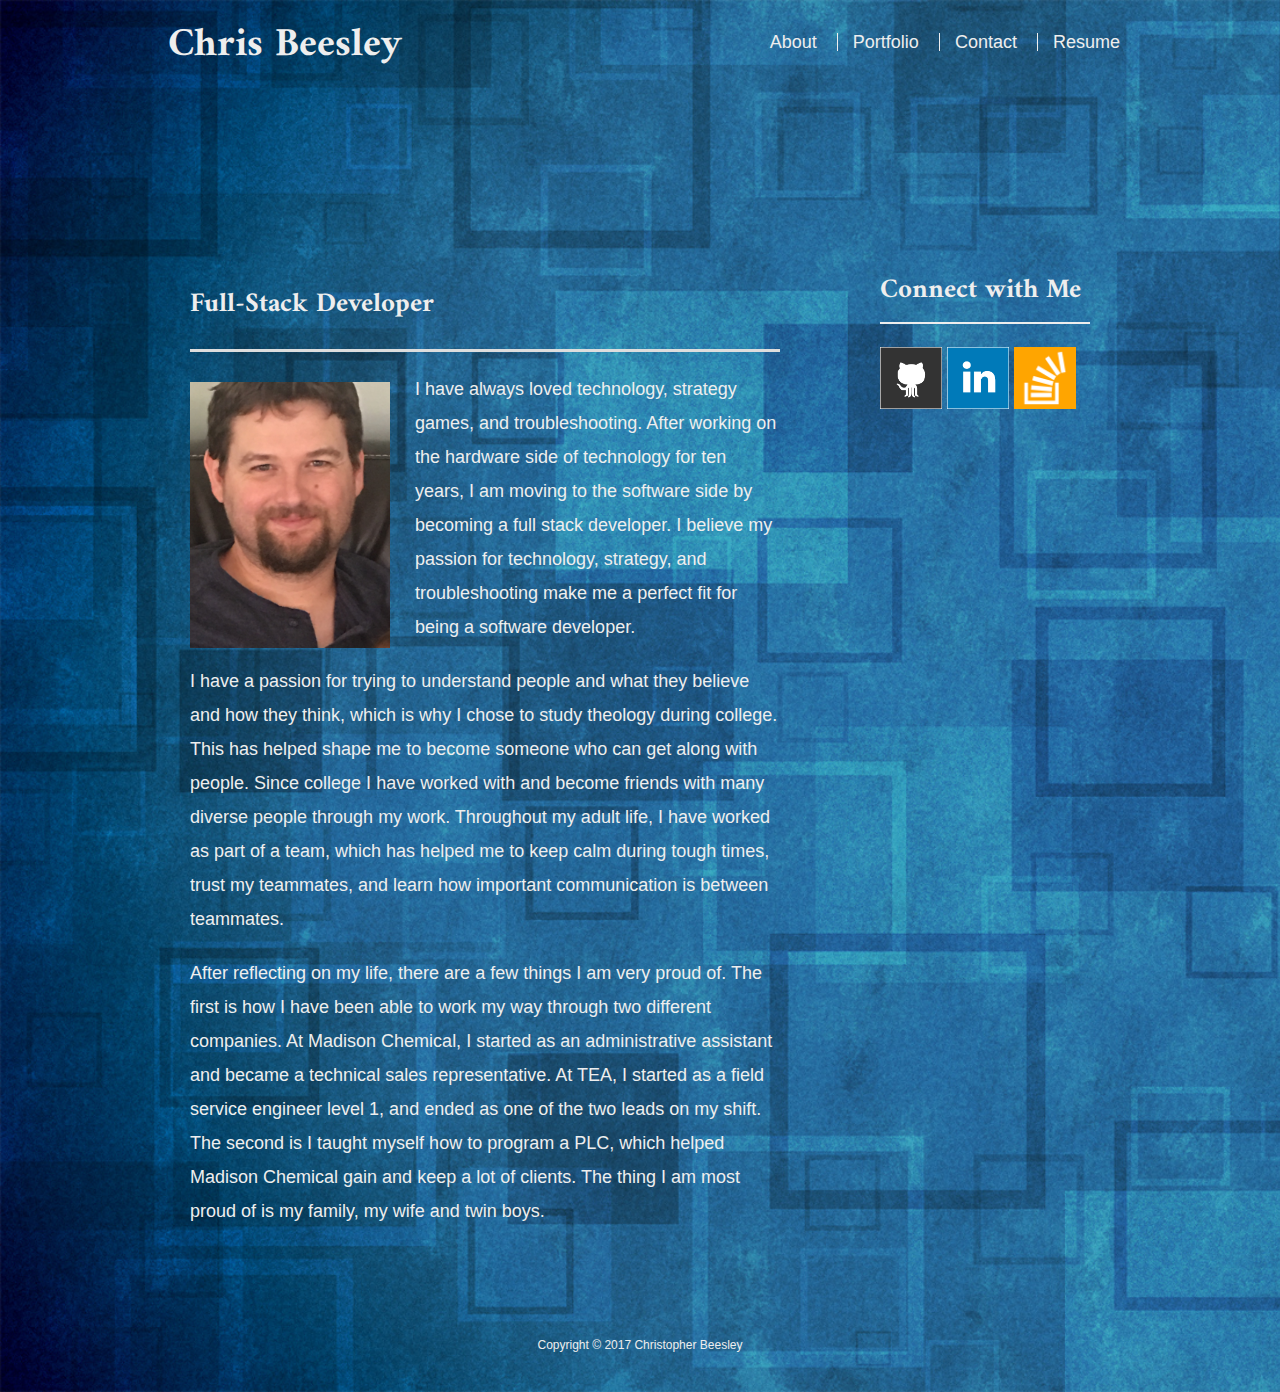
<file: index.html>
<!doctype html>
<html lang="en-us">

<head>
  <meta charset="UTF-8">
  <title>About | Chris Beesley</title>
  <link rel="stylesheet" type="text/css" href="assets/css/reset.css">
  <link rel="stylesheet" type="text/css" href="assets/css/style.css">
  <meta name="viewport" content="width=device-width, initial-scale=1.0">
  <link href="assets/images/favicon.ico" rel="icon" type="image/x-icon" />
  <link href="https://fonts.googleapis.com/css?family=Amiri" rel="stylesheet">

</head>

<body>

  <header id="masthead">
    <div class="container">
      <a href="index.html" id="logo">Chris Beesley</a>
      <nav>
        <a href="index.html">About</a>
        <a href="portfolio.html">Portfolio</a>
        <a href="contact.html">Contact</a>
        <a href="assets/documents/ChrisResume2.pdf">Resume</a>
      </nav>
    </div>
  </header>

  <div id="main-container" class="container">
    <section class="main-section">
      <h1>Full-Stack Developer</h1>

      <img src="assets/images/ProfilePic.jpg" class="auth-image" alt="Your Name">

      <p>I have always loved technology, strategy games, and troubleshooting. After working on the hardware side of technology for ten years, I am moving to the software side by becoming a full stack developer. I believe my passion for technology, strategy,
        and troubleshooting make me a perfect fit for being a software developer.</p>

      <p>I have a passion for trying to understand people and what they believe and how they think, which is why I chose to study theology during college. This has helped shape me to become someone who can get along with people. Since college I have worked
        with and become friends with many diverse people through my work. Throughout my adult life, I have worked as part of a team, which has helped me to keep calm during tough times, trust my teammates, and learn how important communication is between
        teammates. </p>

      <p>After reflecting on my life, there are a few things I am very proud of. The first is how I have been able to work my way through two different companies. At Madison Chemical, I started as an administrative assistant and became a technical sales
        representative. At TEA, I started as a field service engineer level 1, and ended as one of the two leads on my shift. The second is I taught myself how to program a PLC, which helped Madison Chemical gain and keep a lot of clients. The thing I
        am most proud of is my family, my wife and twin boys.</p>

    </section>

    <section class="sidebar">
      <div id="connect">
        <h2>Connect with Me</h2>

        <a href="https://github.com/cbeez07"><img src="assets/images/github-128.png" class="social" alt="GitHub" /></a>
        <a href="https://www.linkedin.com/in/beesleyc07"><img src="assets/images/linkedin-128.png" class="social" alt="LinkedIn" /></a>
        <a href="https://stackexchange.com/users/12539854/chris-beesley"><img src="assets/images/stackoverflow-128.png" class="social" alt="Stack Overflow" /></a>
      </div>
    </section>
  </div>

  <footer>
    <div class="container">
      Copyright &copy; 2017 Christopher Beesley
    </div>
  </footer>
</body>

</html>
</file>
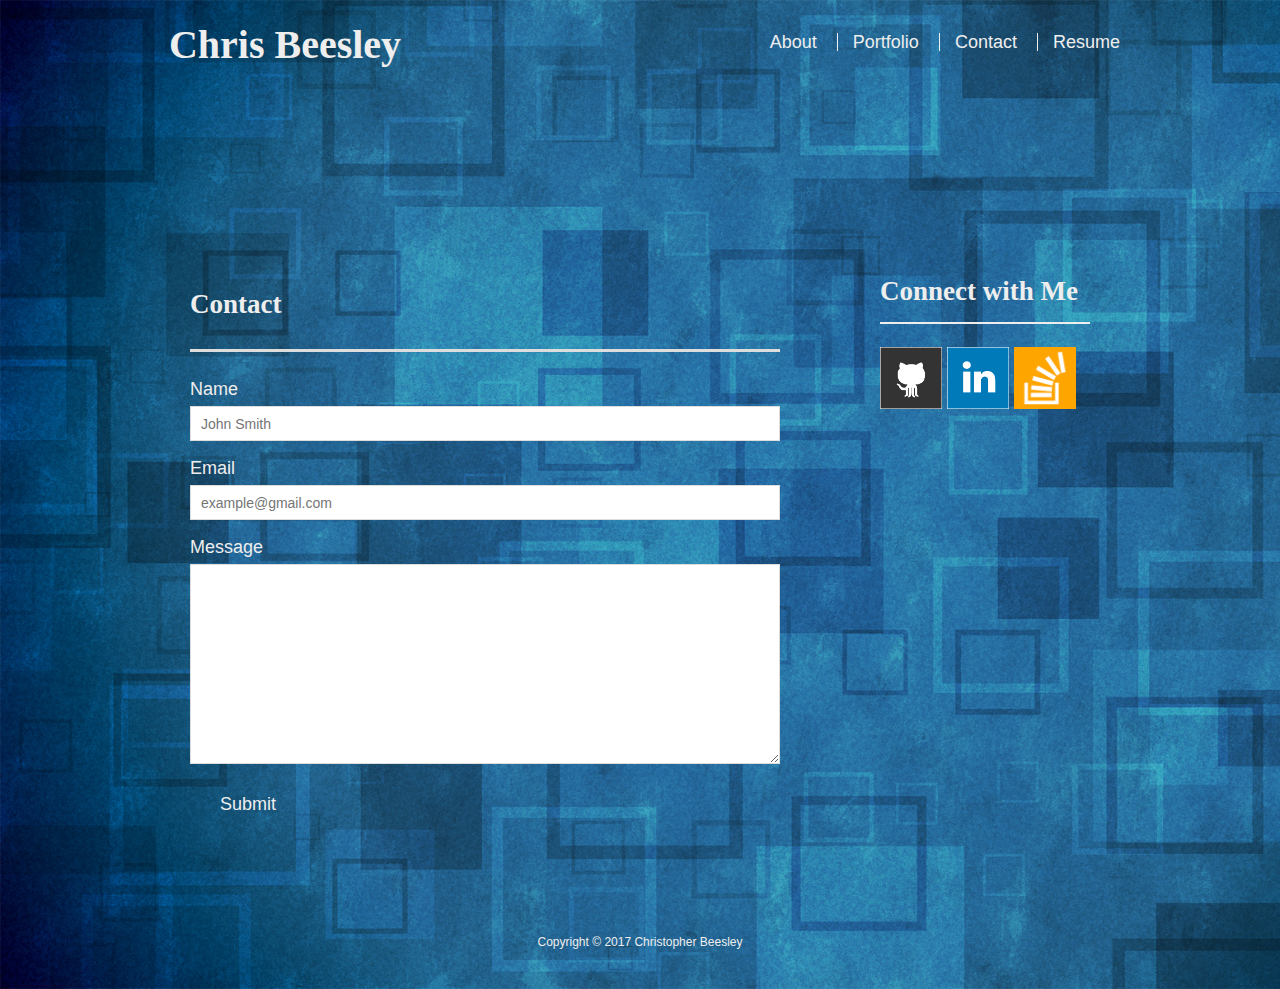
<file: contact.html>
<!doctype html>
<html lang="en-us">

<head>
  <meta name="viewport" content="width=device-width, initial-scale=1.0">
  <meta charset="UTF-8">
  <title>Contact | Chris Beesley</title>
  <link rel="stylesheet" type="text/css" href="assets/css/reset.css">
  <link rel="stylesheet" type="text/css" href="assets/css/style.css">
  <link href="assets/images/favicon.ico" rel="icon" type="image/x-icon" />
</head>

<body>

  <header id="masthead">
    <div class="container">
      <a href="index.html" id="logo">Chris Beesley</a>
      <nav>
        <a href="index.html">About</a>
        <a href="portfolio.html">Portfolio</a>
        <a href="contact.html">Contact</a>
        <a href="assets/documents/ChrisResume2.pdf">Resume</a>

      </nav>
    </div>
  </header>

  <div id="main-container" class="container">
    <section class="main-section">
      <h1>Contact</h1>

      <form id="contact-form">
        <ul>
          <li>
            <label for="name">Name</label>
            <input type="text" id="name" name="name" placeholder="John Smith" required="required">
          </li>
          <li>
            <label for="email">Email</label>
            <input type="email" id="email" name="email" placeholder="example@gmail.com" required="required">
          </li>
          <li>
            <label for="message">Message</label>
            <textarea id="message" name="message" required="required"></textarea>
          </li>
        </ul>
        <input type="submit">
      </form>

    </section>

    <section class="sidebar">
      <div id="connect">
        <h2>Connect with Me</h2>

        <a href="https://github.com/cbeez07"><img src="assets/images/github-128.png" class="social" alt="GitHub" /></a>
        <a href="https://www.linkedin.com/in/beesleyc07"><img src="assets/images/linkedin-128.png" class="social" alt="LinkedIn" /></a>
        <a href="https://stackexchange.com/users/12539854/chris-beesley"><img src="assets/images/stackoverflow-128.png" class="social" alt="Stack Overflow" /></a>
      </div>
    </section>
  </div>

  <footer>
    <div class="container">
      Copyright &copy; 2017 Christopher Beesley
    </div>
  </footer>
</body>

</html>
</file>
<file: assets/css/style.css>
body {
  font-family: Arial, "Helvetica Neue", Helvetica, sans-serif;
  font-size: 18px;
  line-height: 34px;
  color: #eee;
  background: url("../images/bg-image.jpg");
  background-size: cover;
  background-repeat: no-repeat;
}

* {
  box-sizing: border-box;
}

/* general */

.container {
  width: 100%;
  max-width: 960px;
  margin: 0 auto;
  clear: both;
}

h1,
h2,
h3,
p {
  margin-bottom: 20px;
}

p:last-child {
  margin-bottom: 0;
}

h1,
h2,
h3 {
  font-size: 27px !important;
  font-family: 'Amiri', serif;
  font-weight: 700;
  color: #eee;
}

h1 {
  padding-bottom: 20px;
  font-size: 30px;
  line-height: 49px;
  border-bottom: 3px solid #ddd;
}

h2,
h3 {
  font-size: 22px;
}

/* header */

#masthead {
/*   position: fixed;
   */
  z-index: 99;
  width: 100%;
  margin: 0 0 30px;
  overflow: auto;
  color: #eee;
  background: #dbf5dc00;
}

#logo {
  float: left;
  width: 250px;
  height: 90px;
  font-family: 'Amiri', serif;
  font-size: 40px;
  font-weight: 700;
  line-height: 90px;
  color: #eee;
  text-align: center;
  text-decoration: none;
/*   background: #4aaaa5;
 */}

nav {
  float: right;
  margin-top: 25px;
}

nav a {
  display: inline-block;
  padding-left: 15px;
  margin-left: 15px;
  line-height: 18px;
  color: #eee;
  text-decoration: none;
  border-left: 1px solid #efefef;
}

nav a:first-child {
  border-left: 0 none;
}

/* footer */

footer {
  padding: 30px 0;
  clear: both;
  font-size: 12px;
  color: #eee;
  text-align: center;
}

/* sidebar */

.sidebar {
  float: right;
  width: 100%;
  max-width: 270px;
  padding: 30px;
  margin-bottom: 20px;
}

h3,
.sidebar h2 {
  padding-bottom: 20px;
  margin-bottom: 15px;
  line-height: 22px;
  border-bottom: 2px solid #eee;
}

.social {
  background: white;
  width: 62px;
  height: 62px;
  margin-top: 8px;
  margin-right: 5px;
}

.social:last-child {
  margin-right: 0;
}

/* main */

#main-container {
  padding-top: 130px;
}

.main-section {
  color: #eee;
  float: left;
  width: 100%;
  max-width: 650px;
  padding: 30px;
  margin: 0 0 40px;
  background: ##fff0;
}

/* portfolio page */

.work {
  position: relative;
  float: left;
  width: 274px;
  margin: 20px 0 25px;
  overflow: auto;
}

.work:nth-child(even) {
  margin-right: 40px;
}

.work img {
  height: 205px;
  width: 100%;
  border: 0 none;
  opacity: 0.8;
}

.work h3 {
  position: absolute;
  bottom: 20px;
  width: 100%;
  padding: 15px;
  margin-bottom: 0;
  font-weight: 300;
  line-height: 30px;
  color: #eee;
  text-align: center;
  background: #4aaaa5;
  border-bottom: 0;
}

.auth-image {
  float: left;
  width: 200px;
  height: auto;
  margin-top: 10px;
  margin-right: 25px;
}

/* contact page */

#contact-form ul {
  margin-bottom: 20px;
}

#contact-form li {
  margin-bottom: 10px;
}

label,
input[type=text],
input[type=email],
textarea {
  display: block;
  width: 100%;
}

input[type=text],
input[type=email],
textarea {
  height: 35px;
  padding: 0 10px;
  font-size: 14px;
  border: 1px solid #ddd;
}

textarea {
  height: 200px;
}

input[type=submit] {
  padding: 10px 30px;
  font-size: 18px;
  color: #eee;
  cursor: pointer;
  background: #4aaaa500;
  border: 0 none;
}

@media screen and (max-width: 980px) {
  nav{
    margin-right: 10%;
  }
  #logo{
    margin-left: 10%;
  }
  .main-section{
    margin-left: 10%;
    width: 42%;
  }
  .sidebar{
    margin-right: 10%;
  }
  .auth-image{
    width: 100%;
  }
  .work{
    width: 100%;
  }
}

@media screen and (max-width: 768px) {
  nav{
    margin-right: 2%;
  }
  #logo{
    margin-left: 2%;
  }
  .main-section {
    width: 96%;
    margin: 0 2% 40px 2%;
    max-width: 760px;
  }
  .sidebar{
    float: left;
    width: 96%;
    max-width: 760px;
    margin-left: 2%;
    margin-right: 2%;
  }
  .auth-image{
    width: 100%;
  }
  .work{
    width: 46%;
    float: left;
  }

}


@media screen and (max-width: 640px) {

  nav{
    width: 100%;
    text-align: center;
    margin-top: 0;
  }

  a{
    width: 30%;
  }

  #logo{
    width: 100%;
    margin-left: 0px;
  }
  .container{
    margin-bottom: 20px;
  }
  .main-section{
    margin-top: 20px;
  }
  .work{
    width: 98%;
  }
}
</file>
